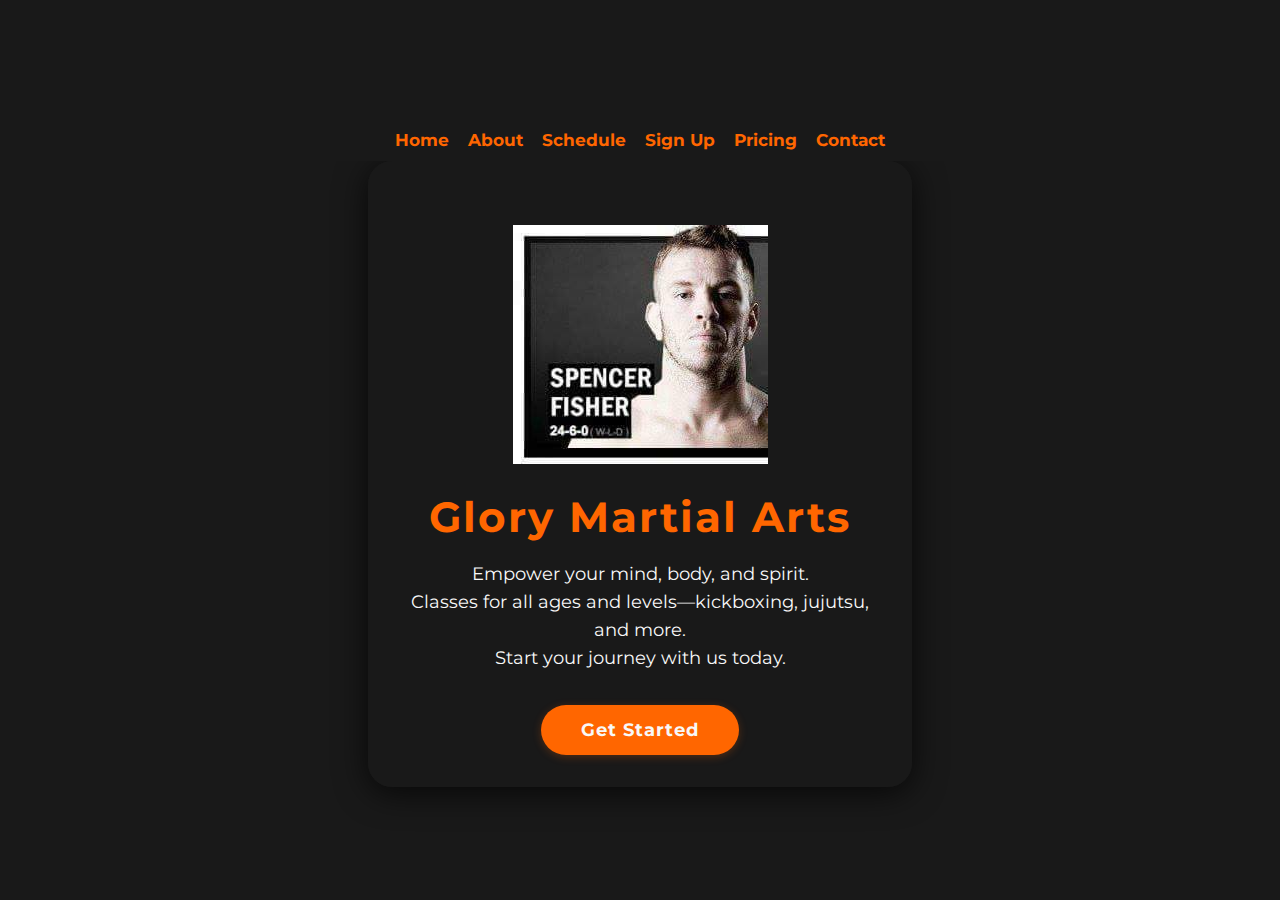
<file: index.html>
<!DOCTYPE html>
<html lang="en">
<head>
  <meta charset="UTF-8">
  <meta name="viewport" content="width=device-width, initial-scale=1.0">
  <title>Glory Martial Arts</title>
  <link href="https://fonts.googleapis.com/css2?family=Montserrat:wght@700;400&display=swap" rel="stylesheet">
  <link rel="stylesheet" href="styles.css">
</head>
<body>
  <nav class="navbar">
    <a href="index.html">Home</a>
    <a href="about.html">About</a>
    <a href="schedule.html">Schedule</a>
    <a href="signup.html">Sign Up</a>
    <a href="pricing.html">Pricing</a>
    <a href="contact.html">Contact</a>
  </nav>  

  <div class="container">
    <!-- Replaced SVG with actual image -->
    <div class="image-row">
      <img src="images/profile_pic.jpg" alt="Glory Martial Arts Logo">
    </div>

    <h1>Glory Martial Arts</h1>
    <p>
      Empower your mind, body, and spirit.<br>
      Classes for all ages and levels—kickboxing, jujutsu, and more.<br>
      Start your journey with us today.
    </p>
    <a href="signup.html" class="cta-btn" style="text-decoration:none;display:inline-block;">Get Started</a>
  </div>
</body>
</html>
</file>
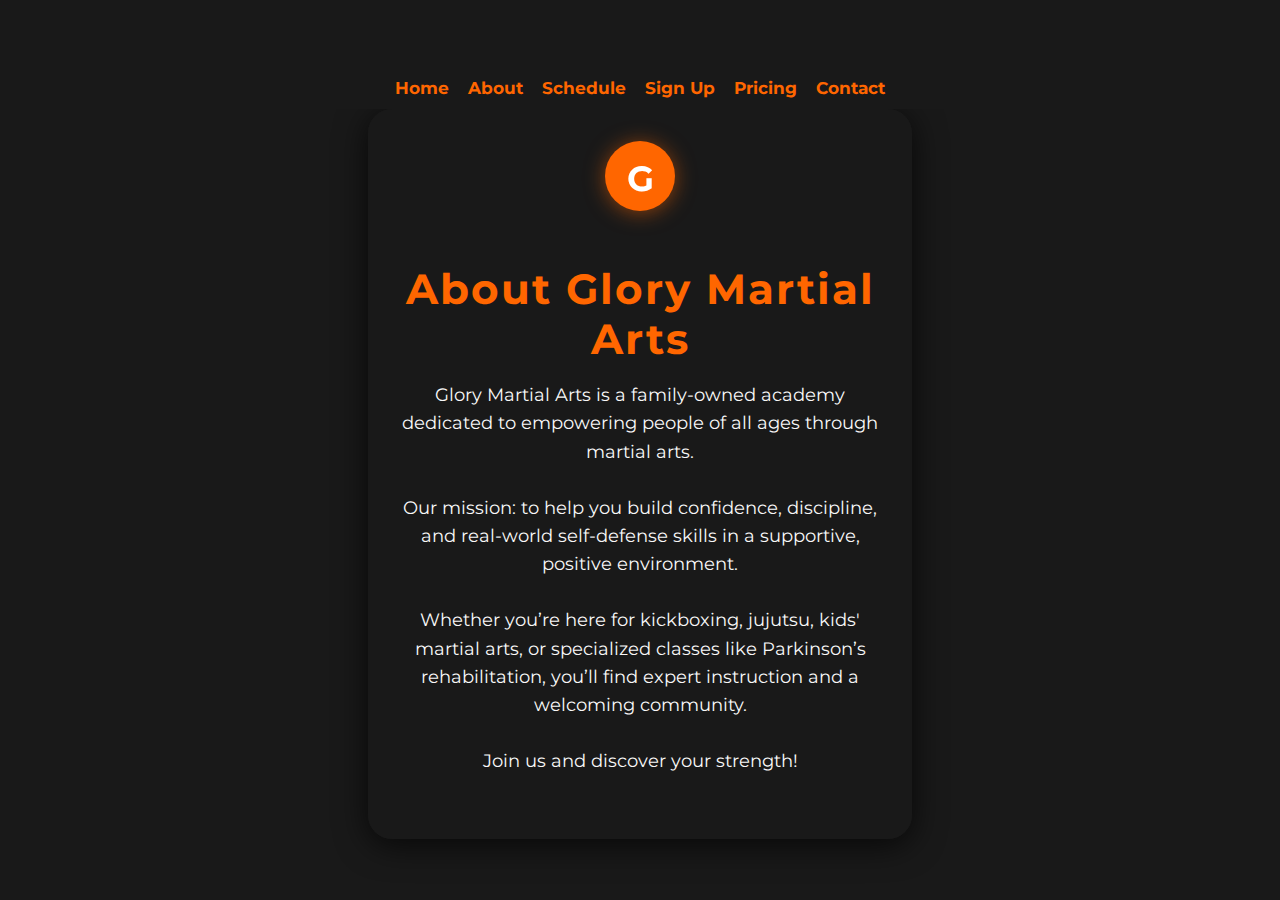
<file: about.html>
<!DOCTYPE html>
<html lang="en">
<head>
  <meta charset="UTF-8">
  <meta name="viewport" content="width=device-width, initial-scale=1.0">
  <title>About – Glory Martial Arts</title>
  <link href="https://fonts.googleapis.com/css2?family=Montserrat:wght@700;400&display=swap" rel="stylesheet">
  <link rel="stylesheet" href="styles.css">
</head>
<body>
  <nav class="navbar">
    <a href="index.html">Home</a>
    <a href="about.html">About</a>
    <a href="schedule.html">Schedule</a>
    <a href="signup.html">Sign Up</a>
    <a href="pricing.html">Pricing</a>
    <a href="contact.html">Contact</a>
  </nav>
  <div class="container">
    <svg class="logo" viewBox="0 0 64 64" fill="none">
      <circle cx="32" cy="32" r="32" fill="#ff6600"/>
      <text x="50%" y="58%" dominant-baseline="middle" text-anchor="middle" fill="#fff" font-size="32" font-family="Montserrat" font-weight="bold">G</text>
    </svg>
    <h1>About Glory Martial Arts</h1>
    <p>
      Glory Martial Arts is a family-owned academy dedicated to empowering people of all ages through martial arts. 
      <br><br>
      Our mission: to help you build confidence, discipline, and real-world self-defense skills in a supportive, positive environment.
      <br><br>
      Whether you’re here for kickboxing, jujutsu, kids' martial arts, or specialized classes like Parkinson’s rehabilitation, you’ll find expert instruction and a welcoming community.
      <br><br>
      Join us and discover your strength!
    </p>
  </div>
</body>
</html>
</file>
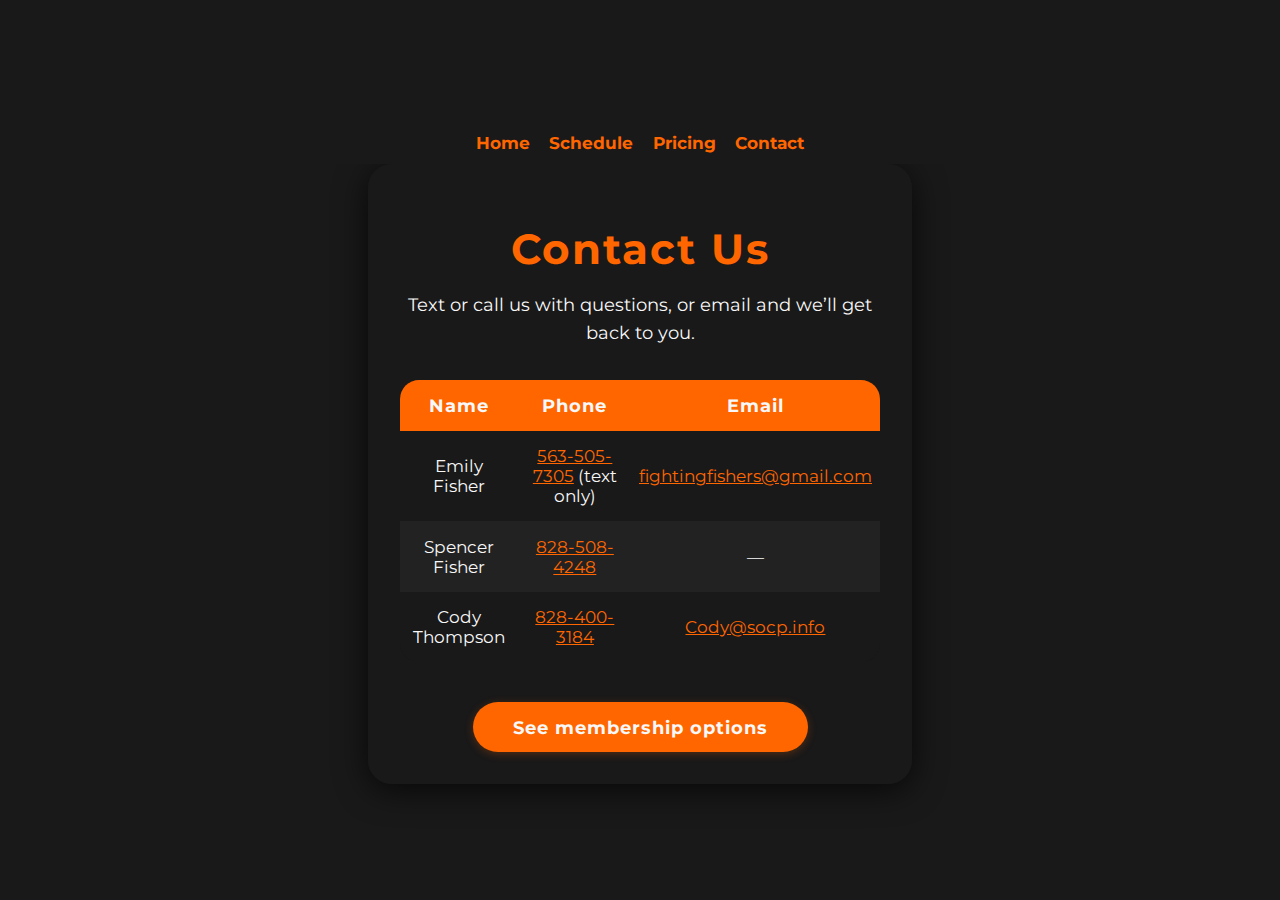
<file: contact.html>
<!DOCTYPE html>
<html lang="en">
<head>
  <meta charset="UTF-8">
  <meta name="viewport" content="width=device-width, initial-scale=1.0">
  <title>Contact – Glory Martial Arts</title>
  <link href="https://fonts.googleapis.com/css2?family=Montserrat:wght@700;400&display=swap" rel="stylesheet">
  <link rel="stylesheet" href="styles.css">
</head>
<body>
  <nav class="navbar">
    <a href="index.html">Home</a>
    <a href="schedule.html">Schedule</a>
    <a href="pricing.html">Pricing</a>
    <a href="contact.html">Contact</a>
  </nav>

  <div class="container">
    <h1>Contact Us</h1>
    <p>Text or call us with questions, or email and we’ll get back to you.</p>

    <div class="schedule-table">
      <table>
        <thead>
          <tr>
            <th>Name</th>
            <th>Phone</th>
            <th>Email</th>
          </tr>
        </thead>
        <tbody>
          <tr>
            <td>Emily Fisher</td>
            <td><a href="sms:5635057305" style="color:#ff6600;">563-505-7305</a> (text only)</td>
            <td><a href="mailto:fightingfishers@gmail.com" style="color:#ff6600;">fightingfishers@gmail.com</a></td>
          </tr>
          <tr>
            <td>Spencer Fisher</td>
            <td><a href="tel:8285084248" style="color:#ff6600;">828-508-4248</a></td>
            <td>—</td>
          </tr>
          <tr>
            <td>Cody Thompson</td>
            <td><a href="tel:8284003184" style="color:#ff6600;">828-400-3184</a></td>
            <td><a href="mailto:Cody@socp.info" style="color:#ff6600;">Cody@socp.info</a></td>
          </tr>
        </tbody>
      </table>
    </div>

    <a href="pricing.html" class="cta-btn" style="margin-top:1rem;">See membership options</a>

    <!-- Contact form temporarily disabled -->
    <!--
    <div class="form-container" style="margin-top:2rem;">
      <h2>Contact Us</h2>
      <form id="contactForm" autocomplete="off">
        <div>
          <label for="contact-name">Name</label>
          <input type="text" id="contact-name" name="name" required placeholder="Your full name">
        </div>
        <div>
          <label for="contact-email">Email</label>
          <input type="email" id="contact-email" name="email" required placeholder="you@example.com">
        </div>
        <div>
          <label for="contact-message">Message</label>
          <textarea id="contact-message" name="message" rows="4" required placeholder="How can we help you?" style="resize:vertical; min-height:90px;"></textarea>
        </div>
        <button class="submit-btn" type="submit">Send Message</button>
      </form>
      <div class="thank-you" id="contactThankYou">
        Thank you for reaching out!<br>
        We’ll get back to you as soon as possible.
      </div>
    </div>
    -->
  </div>
</body>
</html>
</file>
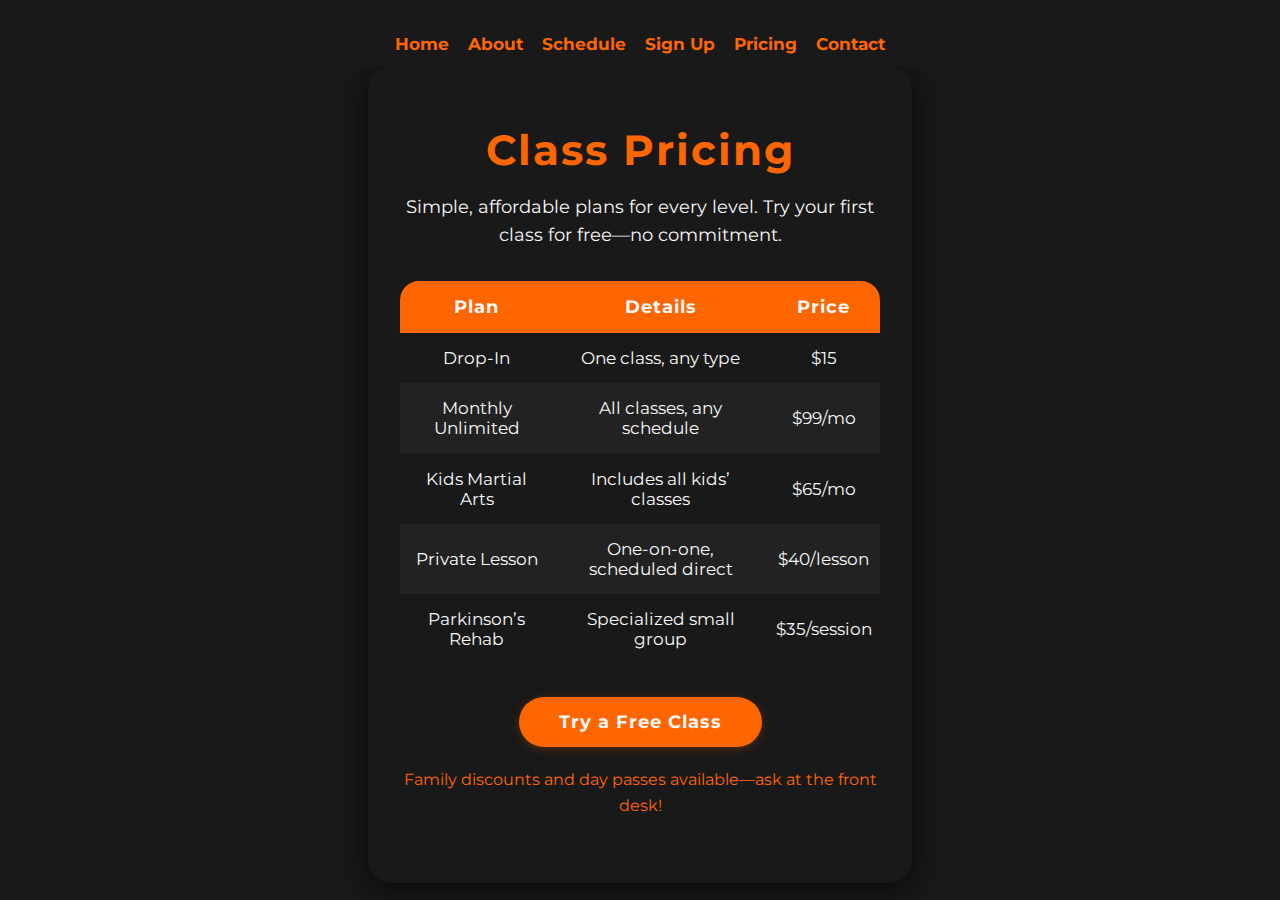
<file: pricing.html>
<!DOCTYPE html>
<html lang="en">
<head>
  <meta charset="UTF-8">
  <meta name="viewport" content="width=device-width, initial-scale=1.0">
  <title>Pricing – Glory Martial Arts</title>
  <link href="https://fonts.googleapis.com/css2?family=Montserrat:wght@700;400&display=swap" rel="stylesheet">
  <link rel="stylesheet" href="styles.css">
</head>
<body>
  <nav class="navbar">
    <a href="index.html">Home</a>
    <a href="about.html">About</a>
    <a href="schedule.html">Schedule</a>
    <a href="signup.html">Sign Up</a>
    <a href="pricing.html">Pricing</a>
    <a href="contact.html">Contact</a>
  </nav>
  <div class="container">
    <h1>Class Pricing</h1>
    <p>Simple, affordable plans for every level. Try your first class for free—no commitment.</p>
      <div class="pricing-table">
        <table>
        <thead>
          <tr>
            <th>Plan</th>
            <th>Details</th>
            <th>Price</th>
          </tr>
        </thead>
        <tbody>
          <tr>
            <td>Drop-In</td>
            <td>One class, any type</td>
            <td>$15</td>
          </tr>
          <tr>
            <td>Monthly Unlimited</td>
            <td>All classes, any schedule</td>
            <td>$99/mo</td>
          </tr>
          <tr>
            <td>Kids Martial Arts</td>
            <td>Includes all kids’ classes</td>
            <td>$65/mo</td>
          </tr>
          <tr>
            <td>Private Lesson</td>
            <td>One-on-one, scheduled direct</td>
            <td>$40/lesson</td>
          </tr>
          <tr>
            <td>Parkinson’s Rehab</td>
            <td>Specialized small group</td>
            <td>$35/session</td>
          </tr>
        </tbody>
      </table>
    </div>
    <a href="signup.html" class="cta-btn">Try a Free Class</a>
    <p style="margin-top:1.3rem;font-size:1rem;color:#ff6600;">Family discounts and day passes available—ask at the front desk!</p>
  </div>
</body>
</html>
</file>
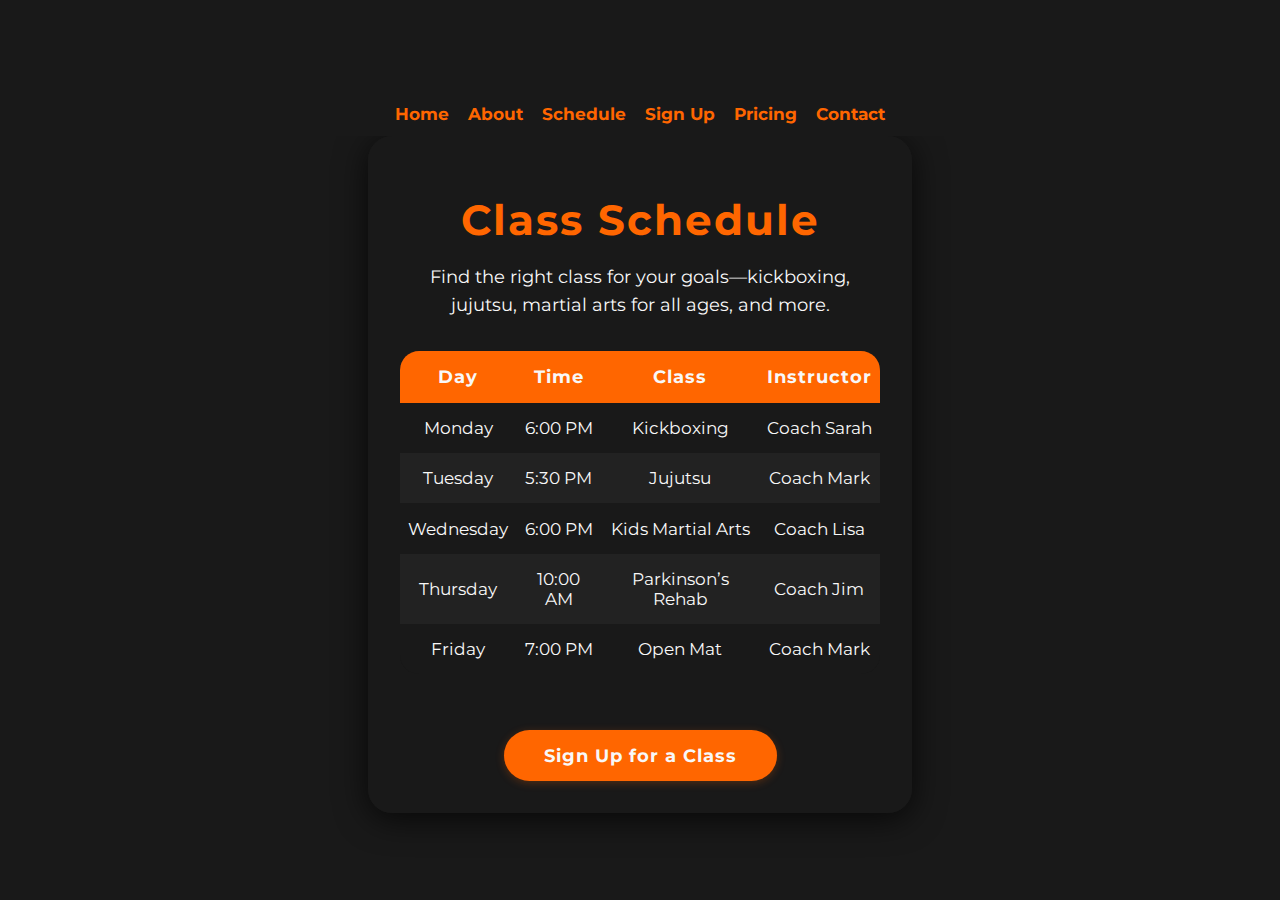
<file: schedule.html>
<!DOCTYPE html>
<html lang="en">
<head>
  <meta charset="UTF-8">
  <meta name="viewport" content="width=device-width, initial-scale=1.0">
  <title>Schedule – Glory Martial Arts</title>
  <link href="https://fonts.googleapis.com/css2?family=Montserrat:wght@700;400&display=swap" rel="stylesheet">
  <link rel="stylesheet" href="styles.css">
</head>
<body>
  <nav class="navbar">
    <a href="index.html">Home</a>
    <a href="about.html">About</a>
    <a href="schedule.html">Schedule</a>
    <a href="signup.html">Sign Up</a>
    <a href="pricing.html">Pricing</a>
    <a href="contact.html">Contact</a>
  </nav>
  <div class="container">
    <h1>Class Schedule</h1>
    <p>Find the right class for your goals—kickboxing, jujutsu, martial arts for all ages, and more.</p>
    <div class="schedule-table">
      <table>
        <thead>
          <tr>
            <th>Day</th>
            <th>Time</th>
            <th>Class</th>
            <th>Instructor</th>
          </tr>
        </thead>
        <tbody>
          <tr>
            <td>Monday</td>
            <td>6:00 PM</td>
            <td>Kickboxing</td>
            <td>Coach Sarah</td>
          </tr>
          <tr>
            <td>Tuesday</td>
            <td>5:30 PM</td>
            <td>Jujutsu</td>
            <td>Coach Mark</td>
          </tr>
          <tr>
            <td>Wednesday</td>
            <td>6:00 PM</td>
            <td>Kids Martial Arts</td>
            <td>Coach Lisa</td>
          </tr>
          <tr>
            <td>Thursday</td>
            <td>10:00 AM</td>
            <td>Parkinson’s Rehab</td>
            <td>Coach Jim</td>
          </tr>
          <tr>
            <td>Friday</td>
            <td>7:00 PM</td>
            <td>Open Mat</td>
            <td>Coach Mark</td>
          </tr>
        </tbody>
      </table>
    </div>
    <a href="signup.html" class="cta-btn" style="margin-top:2rem;">Sign Up for a Class</a>
  </div>
</body>
</html>
</file>
<file: styles.css>
/* styles.css */

/* Root Variables */
:root {
    --main-orange: #ff6600;
    --main-black: #191919;
    --main-white: #f8f8f8;
  }
  
  /* ---------------------- */
  /* General Body & Headers */
  /* ---------------------- */
  body {
    margin: 0;
    font-family: 'Montserrat', Arial, sans-serif;
    background: var(--main-black);
    color: var(--main-white);
    min-height: 100vh;
    display: flex;
    flex-direction: column;
    align-items: center;
    justify-content: center;
  }
  
  h1 {
    color: var(--main-orange);
    font-size: 2.6rem;
    margin-bottom: 0.5rem;
    letter-spacing: 2px;
  }
  
  h2 {
    color: var(--main-orange);
    margin-bottom: 1.2rem;
    font-size: 2rem;
  }
  
  p {
    color: var(--main-white);
    font-size: 1.1rem;
    margin-bottom: 2rem;
    line-height: 1.6;
  }
  
  /* ---------------------- */
  /* Navbar Styles */
  /* ---------------------- */
  .navbar {
    width: 100%;
    background: #191919;
    display: flex;
    justify-content: center;
    gap: 1.2rem;
    padding: 1rem 0 0.7rem 0;
    position: relative;
    top: 0;
    left: 0;
    z-index: 10;
  }
  
  .navbar a {
    color: #ff6600;
    text-decoration: none;
    font-weight: bold;
    font-size: 1.07rem;
    transition: color 0.2s;
  }
  .navbar a:hover {
    color: #fff;
  }
  
  /* ---------------------- */
  /* Shared UI Components */
  /* ---------------------- */
  .logo {
    width: 70px;
    margin-bottom: 1.3rem;
    filter: drop-shadow(0 2px 10px #ff660080);
  }
  
  .cta-btn,
  .submit-btn {
    background: var(--main-orange);
    color: var(--main-white);
    font-size: 1.15rem;
    padding: 0.85rem 2.5rem;
    border: none;
    border-radius: 2rem;
    cursor: pointer;
    font-weight: bold;
    letter-spacing: 1px;
    transition: background 0.2s, transform 0.2s;
    box-shadow: 0 2px 8px rgba(255, 102, 0, 0.25);
    text-decoration: none;
    display: inline-block;
  }
  .cta-btn:hover,
  .submit-btn:hover {
    background: #ff8800;
    transform: translateY(-2px) scale(1.04);
  }
  .submit-btn {
    font-size: 1.1rem;
    padding: 0.8rem 0;
    margin-top: 0.5rem;
    transition: background 0.2s, transform 0.2s;
  }
  .submit-btn:hover {
    transform: translateY(-1px) scale(1.03);
  }
  
  /* ---------------------- */
  /* Landing Page Styles */
  /* ---------------------- */
  .container {
    max-width: 480px;
    padding: 2rem;
    background: rgba(25, 25, 25, 0.95);
    border-radius: 1.5rem;
    box-shadow: 0 6px 32px rgba(0,0,0,0.7);
    text-align: center;
  }
  
  /* ---------------------- */
  /* Signup Page Styles */
  /* ---------------------- */
  .form-container {
    background: rgba(25,25,25,0.97);
    border-radius: 1.5rem;
    box-shadow: 0 6px 32px rgba(0,0,0,0.7);
    padding: 2rem 2.5rem;
    max-width: 400px;
    width: 100%;
    text-align: center;
  }
  
  form {
    display: flex;
    flex-direction: column;
    gap: 1.1rem;
  }
  
  label {
    text-align: left;
    font-weight: bold;
    color: var(--main-white);
    margin-bottom: 0.3rem;
    font-size: 1rem;
  }
  
  input,
  select {
    padding: 0.7rem;
    border-radius: 0.7rem;
    border: none;
    font-size: 1rem;
    margin-bottom: 0.2rem;
    background: #232323;
    color: var(--main-white);
  }
  
  input:focus,
  select:focus {
    outline: 2px solid var(--main-orange);
  }
  
  .thank-you {
    display: none;
    color: var(--main-orange);
    font-size: 1.3rem;
    margin-top: 2rem;
  }
  
  /* ---------------------- */
  /* Schedule Table Styles */
  /* ---------------------- */
  .schedule-table {
    margin: 2rem 0 1.5rem 0;
    overflow-x: auto;
  }
  .schedule-table table {
    width: 100%;
    border-collapse: collapse;
    background: rgba(25,25,25,0.97);
    border-radius: 1.2rem;
    overflow: hidden;
  }
  .schedule-table th, .schedule-table td {
    padding: 0.95rem 0.5rem;
    text-align: center;
  }
  .schedule-table th {
    background: var(--main-orange);
    color: var(--main-white);
    font-size: 1.1rem;
    letter-spacing: 1px;
  }
  .schedule-table tr:nth-child(even) {
    background: #222;
  }
  .schedule-table tr:nth-child(odd) {
    background: #191919;
  }
  .schedule-table td {
    color: var(--main-white);
    font-size: 1.04rem;
  }

  /* ---------------------- */
  /* Pricing Table Styles */
  /* ---------------------- */
  .pricing-table {
    margin: 2rem 0;
    overflow-x: auto;
  }
  .pricing-table table {
    width: 100%;
    border-collapse: collapse;
    background: rgba(25,25,25,0.97);
    border-radius: 1.2rem;
    overflow: hidden;
  }
  .pricing-table th, .pricing-table td {
    padding: 0.95rem 0.5rem;
    text-align: center;
  }
  .pricing-table th {
    background: var(--main-orange);
    color: var(--main-white);
    font-weight: bold;
    font-size: 1.1rem;
    letter-spacing: 1px;
  }
  .pricing-table tr:nth-child(even) {
    background: #222;
  }
  .pricing-table tr:nth-child(odd) {
    background: #191919;
  }
  .pricing-table td {
    color: var(--main-white);
    font-size: 1.04rem;
  }
  
  /* ---------------------- */
  /* Media Queries */
  /* ---------------------- */
  @media (max-width: 540px) {
    .container {
      padding: 1rem;
      max-width: 94vw;
    }
    h1 {
      font-size: 2rem;
    }
  }
  
  @media (max-width: 500px) {
    .form-container {
      padding: 1rem;
      max-width: 97vw;
    }
  }
  
  @media (max-width: 600px) {
    .schedule-table th, .schedule-table td {
      padding: 0.6rem 0.25rem;
      font-size: 0.98rem;
    }
  }
  

  .image-row {
    display: flex;
    flex-wrap: wrap;
    justify-content: center;
    gap: 1rem;
    margin-top: 2rem;
  }
</file>
